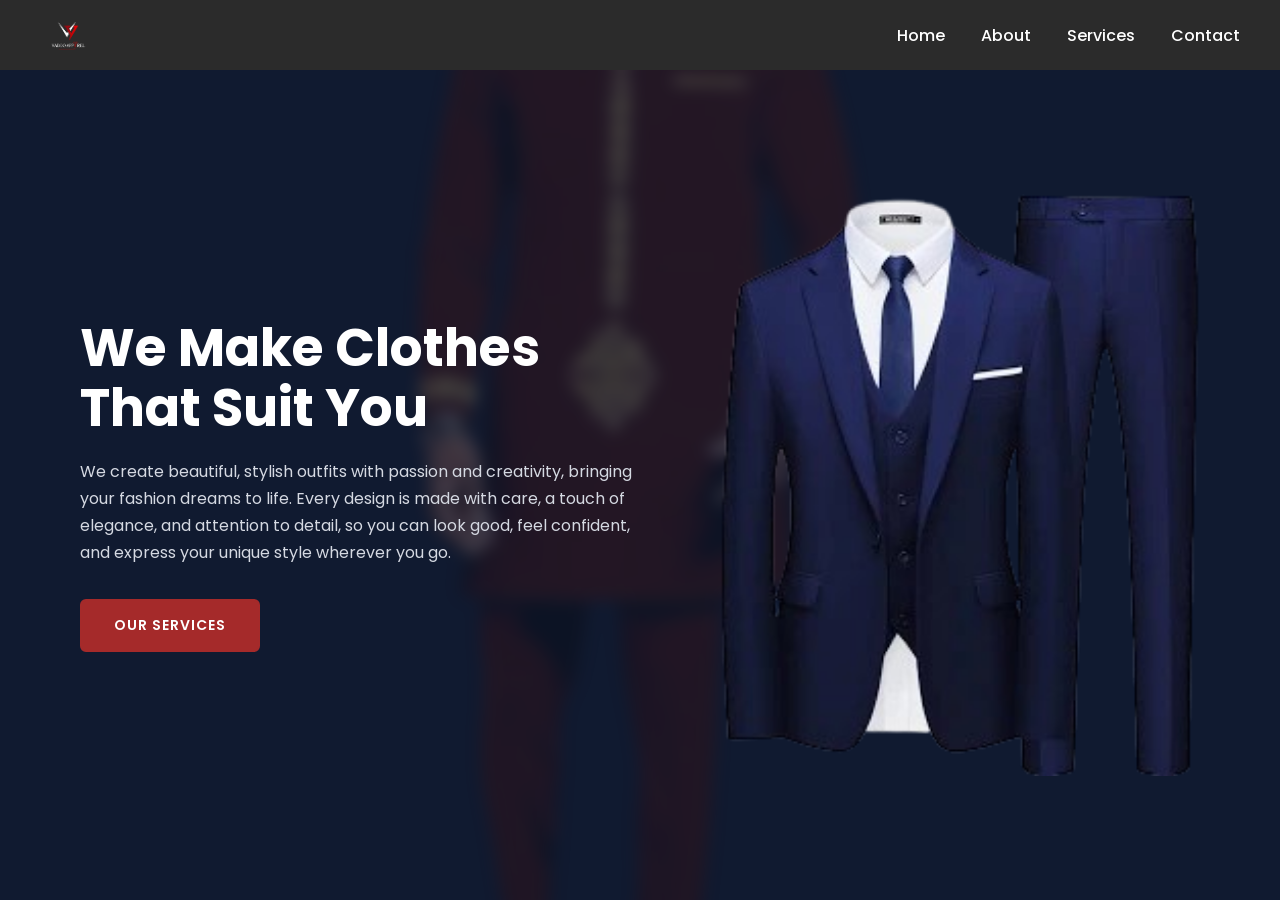
<file: index.html>
<!DOCTYPE html>
<html lang="en">
<head>
  <meta charset="UTF-8">
  <meta name="viewport" content="width=device-width, initial-scale=1.0">
  <title>Vaddoapparel</title>

  <link rel="preconnect" href="https://fonts.googleapis.com">
  <link rel="preconnect" href="https://fonts.gstatic.com" crossorigin>
  <link href="https://fonts.googleapis.com/css2?family=Poppins:wght@400;500;600;700&display=swap" rel="stylesheet">
  <link rel="stylesheet" href="style.css">
</head>
<body>
  <header>
    <img class="logo" src="images/IMG-20261009-WA0033_1_-removebg-preview.png" alt="Vaddo Apparel logo">
    <nav>
      <a href="#" onclick="goToHome()">Home</a>
      <a href="#" onclick="goToAbout()">About</a>
      <a href="#" onclick="goToServices()">Services</a>
      <a href="#" onclick="goToContact()">Contact</a>
    </nav>
  </header>

  <div class="Herosection">
    <section class="Hero">
      <div class="cov">
        <div class="word">
          <h1>We Make Clothes That Suit You</h1>
          <p>We create beautiful, stylish outfits with passion and creativity, bringing your fashion dreams to life. Every design is made with care, a touch of elegance, and attention to detail, so you can look good, feel confident, and express your unique style wherever you go.</p>
          <button class="service-btn" onclick="goToServices()">OUR SERVICES</button>
        </div>
        <img class="heroimage" src="images/shopping-removebg-preview(2).png" alt="Fashion model wearing Vaddo outfit">
      </div>
    </section>
  </div>
  <script src="script.js"></script>
</body>
</html>
</file>
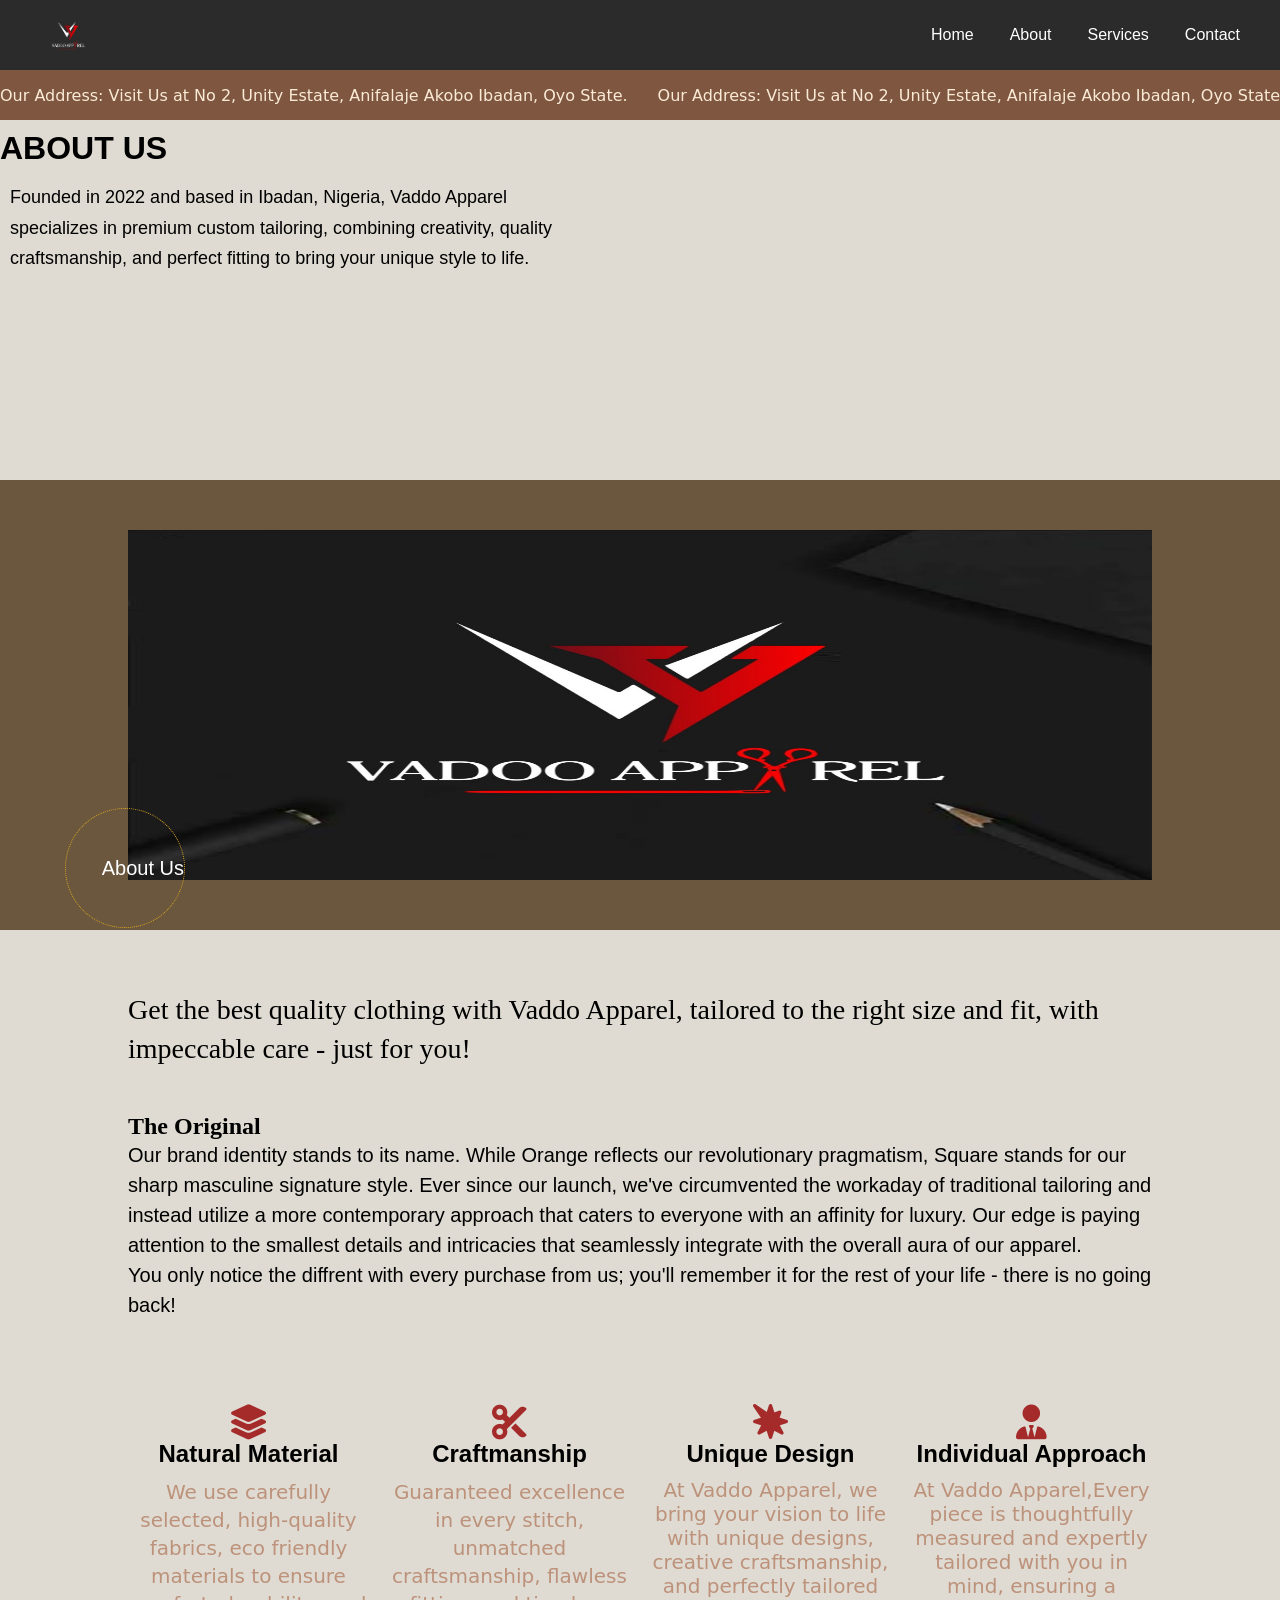
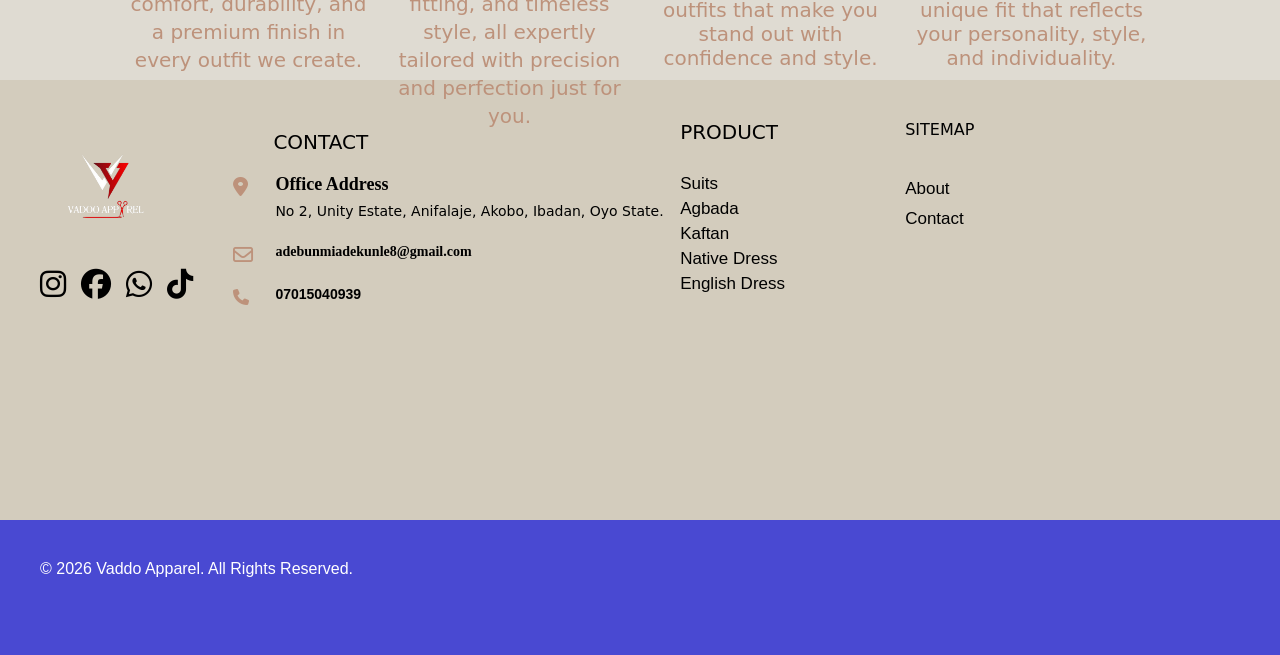
<file: about.html>
<!DOCTYPE html>
<html lang="en">
<head>
  <meta charset="UTF-8">
  <meta name="viewport" content="width=device-width, initial-scale=1.0">
  <title>Document</title>
  <link rel="stylesheet" href="about.css">
    <link rel="stylesheet"
        href="https://cdnjs.cloudflare.com/ajax/libs/font-awesome/6.7.2/css/all.min.css">
       
</head>
<body>
  

    <header>
        <img class="logo"
            src="images/IMG-20261009-WA0033_1_-removebg-preview.png"
            alt="Vaddo Apparel logo">

        <nav>
      <a href="#" onclick="goToHome()">Home</a>
      <a href="#" onclick="goToAbout()">About</a>
      <a href="#" onclick="goToServices()">Services</a>
      <a href="#" onclick="goToContact()">Contact</a>
        </nav>
    </header>
    <div class="trans">
        <p class="marq-text1">
            Our Address: Visit Us at No 2, Unity Estate, Anifalaje Akobo Ibadan, Oyo State.
        </p>

        <p class="marq-text2">
            Our Address: Visit Us at No 2, Unity Estate, Anifalaje Akobo Ibadan, Oyo State.
        </p>

        <p class="marq-text3">
            Our Address: Visit Us at No 2, Unity Estate, Anifalaje Akobo Ibadan, Oyo State.
        </p>
    </div>

    <div class="tailor">
        <h1>ABOUT US</h1>
        <div class="aboutwritten">
            <p>Founded in 2022 and based in Ibadan, Nigeria, Vaddo Apparel specializes in premium custom tailoring, combining creativity, quality craftsmanship, and perfect fitting to bring your unique style to life.</p>
        </div>
    </div>

   <section class="about-section">
        <div class="about-image">
            <img src="images/IMG-20261009-WA0033(1).jpg" alt="">
            <div class="circle">
                <h2>
                    About Us
                </h2>
            </div>
        </div>
   </section>

   <section class="section-text">
    <div class="text1">
        <h1>Get the best quality clothing with Vaddo Apparel, tailored to the right size    and fit, with impeccable care - just for you!</h1>
    </div>
    <div class="text2">
        <h1>The Original</h1>
         <p>
            Our brand identity stands to its name. While Orange
            reflects our revolutionary pragmatism, Square stands for
            our sharp masculine signature style. Ever since our
            launch, we've circumvented the workaday of traditional
            tailoring and instead utilize a more contemporary
            approach that caters to everyone with an affinity for
            luxury. Our edge is paying attention to the smallest details
            and intricacies that seamlessly integrate with the overall
            aura of our apparel.  <br> You only notice the diffrent with every purchase from us; you'll remember it for the rest of your life - there is no going back! </p>
    </div>
   </section>

   <section class="last-section">
    
   <div class="craft">
        <div class="material">
           <i class="fa-solid fa-layer-group"></i>
            <h2>Natural Material</h2>
            <span>
                 We use carefully selected, high-quality fabrics, eco friendly materials
                 to ensure comfort, durability, and a premium finish
                 in every outfit we create.
            </span>
</div>

        <div class="craftsmanship">
            <i class="fa-solid fa-scissors"></i>
             <h2>Craftmanship</h2>
            <span>
                Guaranteed excellence in every stitch, unmatched craftsmanship, flawless fitting, and timeless style, all expertly tailored with precision and perfection just for you.
            </span>
</div>

        <div class="unique">
            <i class="fa-solid fa-burst"></i>
             <h2>Unique Design</h2>
            <span>
                At Vaddo Apparel, we bring your vision to life with unique designs, creative craftsmanship, and perfectly tailored outfits that make you stand out with confidence and style.
            </span>
        </div>
        <div class="individual">
           <i class="fa-solid fa-user-tie"></i>
            <h2>Individual Approach</h2>
            <span>
                At Vaddo Apparel,Every piece is thoughtfully measured and expertly tailored with you in mind, ensuring a unique fit that reflects your personality, style, and individuality.
            </span>
        </div>
   </div>

   </section>
     <footer>

        <div class="off-info">

            <img class="info"
                src="images/IMG-20261009-WA0033_1_-removebg-preview.png"
                alt="Vaddo Apparel logo">

            <div class="inst">

                <a href="#" onclick="openInstagram()" aria-label="Instagram">
                    <i class="fa-brands fa-instagram"></i>
                </a>

                <a href="#" onclick="openFacebook()" aria-label="Facebook">
                    <i class="fa-brands fa-facebook"></i>
                </a>

                  <a href="#" onclick="openWhatsapp()" aria-label="Whatsapp">
                       <i class="fa-brands fa-whatsapp"></i>
                </a>
                  <a href="#" onclick="openTiktok()" aria-label="Tiktok">
                     <i class="fa-brands fa-tiktok"></i>
                </a>

               

            </div>

        </div>

        <div class="acc">

            <p class="con">CONTACT</p>

            <div class="adding">

                <div class="location-logo">
                    <i class="fa-solid fa-location-dot"></i>
                </div>

                <div class="address-class">

                    <p class="address">Office Address</p>

                    <p class="addful">
                        No 2, Unity Estate, Anifalaje,
                        Akobo, Ibadan, Oyo State.
                    </p>

                </div>

            </div>

            <div class="mailin">

                <div class="mail-logo">
                    <i class="fa-regular fa-envelope"></i>
                </div>

                <span class="mailadd">
                    <a class="mail-add"
                        href="mailto:adebunmiadekunle8@gmail.com">
                        adebunmiadekunle8@gmail.com
                    </a>
                </span>
            </div>

            <div class="numbe">

                <div class="numbe-logo">
                   <i class="fa-solid fa-phone"></i>
                </div>

                <span class="nuberadd">
                    <p class="phonenumbe">07015040939</p>
                </span>
            </div>
        </div>

        <div class="product">
         <p>PRODUCT</p>
           <div class="producthead">
            <p>Suits</p>
            <p>Agbada</p>
            <p>Kaftan</p>
            <p>Native Dress</p>
            <p>English Dress</p>
           </div>
        </div>

        <div class="sitemap">
          <p>SITEMAP</p>
          <div class="sitemaphead">
            <a href="">
            <p>About</p>
            <a href="contacts.html">
              <p>Contact</p>
            </a>
          </a>
          </div>
           
        </div>
        
    </footer>
     <div class="designer">
        <p>&copy; 2026 Vaddo Apparel. All Rights Reserved.</p>
    </div>
    <script src="about.js"></script>
</body>
</html>
</file>
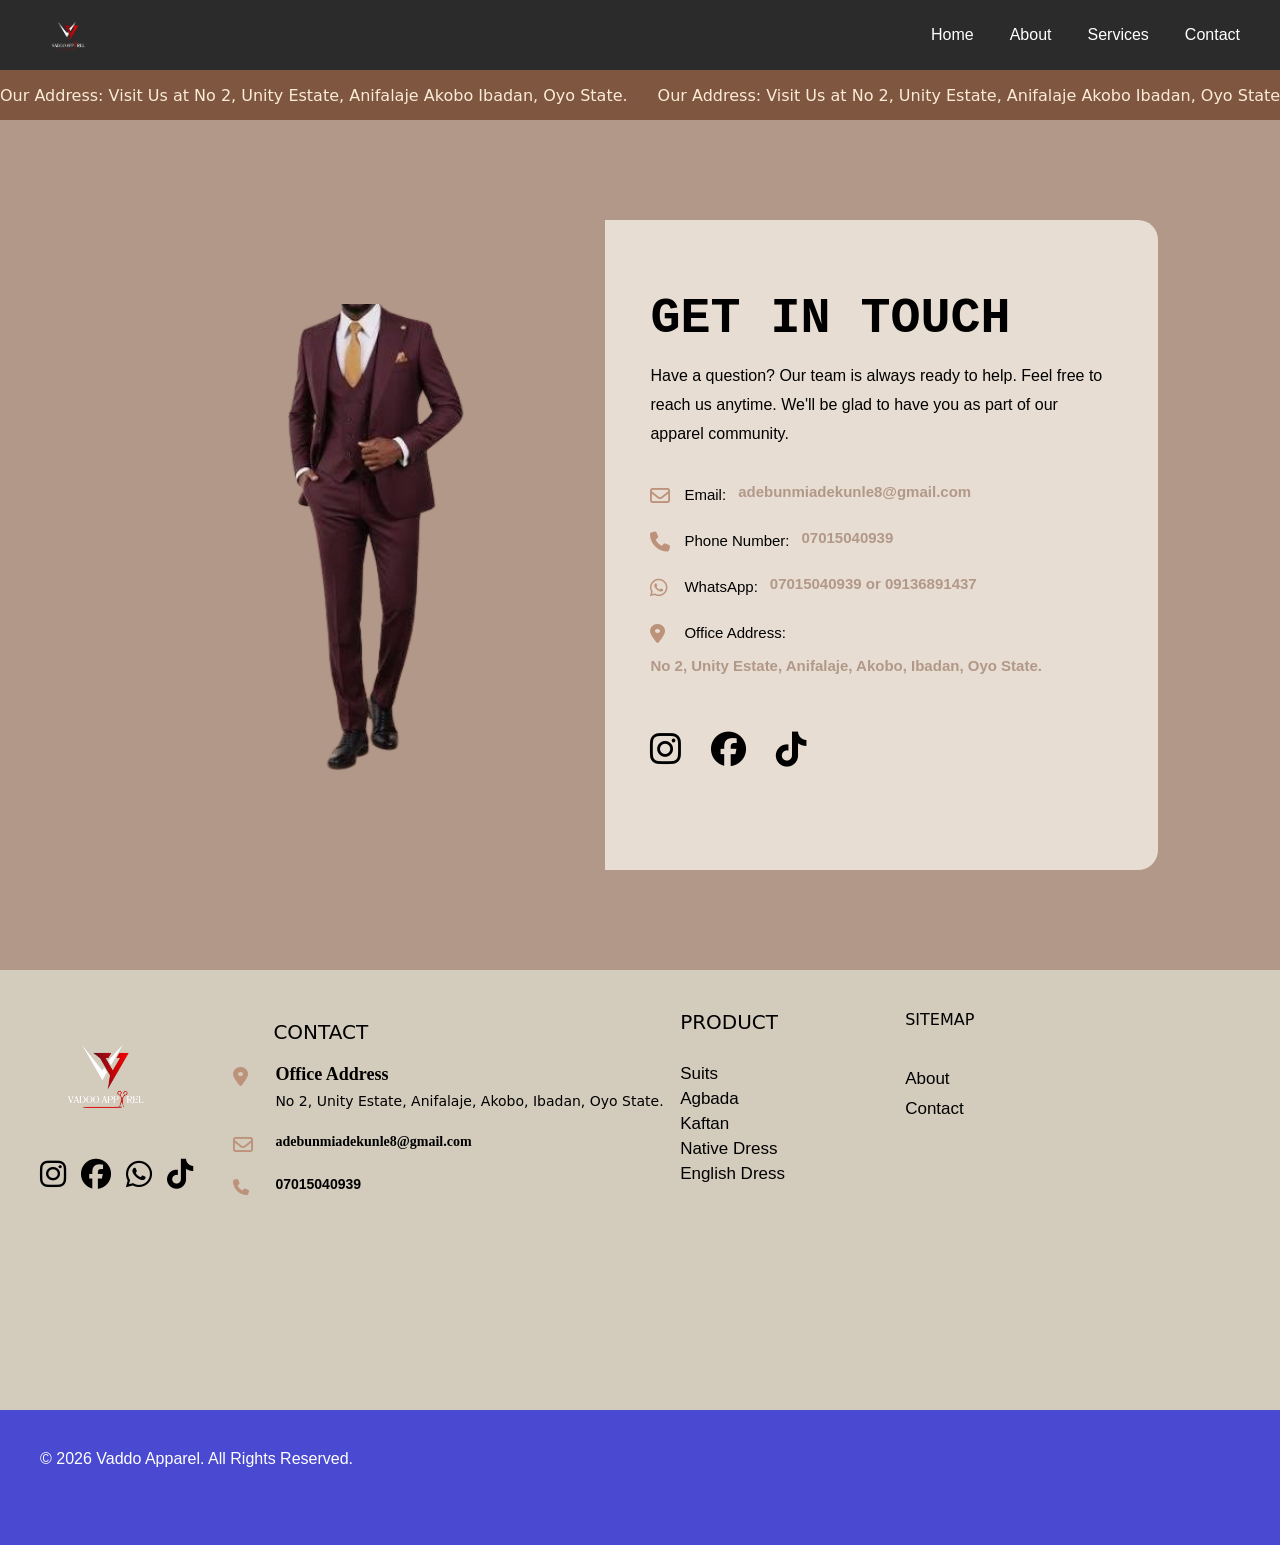
<file: contacts.html>
<!DOCTYPE html>
<html lang="en">
<head>
    <meta charset="UTF-8">
    <meta name="viewport" content="width=device-width, initial-scale=1.0">

    <title>Contact | Vaddo Apparel</title>

    <link rel="stylesheet"
        href="https://cdnjs.cloudflare.com/ajax/libs/font-awesome/6.7.2/css/all.min.css">

 
    <link rel="stylesheet" href="contact.css">
</head>

<body>


    <header>
        <img class="logo"
            src="images/IMG-20261009-WA0033_1_-removebg-preview.png"
            alt="Vaddo Apparel logo">

        <nav>
      <a href="#" onclick="goToHome()">Home</a>
      <a href="#" onclick="goToAbout()">About</a>
      <a href="#" onclick="goToServices()">Services</a>
      <a href="#" onclick="goToContact()">Contact</a>
        </nav>
    </header>
    <div class="trans">
        <p class="marq-text1">
            Our Address: Visit Us at No 2, Unity Estate, Anifalaje Akobo Ibadan, Oyo State.
        </p>

        <p class="marq-text2">
            Our Address: Visit Us at No 2, Unity Estate, Anifalaje Akobo Ibadan, Oyo State.
        </p>

        <p class="marq-text3">
            Our Address: Visit Us at No 2, Unity Estate, Anifalaje Akobo Ibadan, Oyo State.
        </p>
    </div>

    <main>
        <section class="hero">

            <div class="right-img"></div>

            <div class="hero-text">

                <h1>GET IN TOUCH</h1>

                <p class="para-text">
                    Have a question? Our team is always ready to help.
                    Feel free to reach us anytime. We'll be glad to have
                    you as part of our apparel community.
                </p>

                
                <div class="contact-info">

                    <div class="mail">
                        <i class="fa-regular fa-envelope"></i>

                        <p class="mailF">Email:</p>

                        <a class="mail-add"
                            href="mailto:adebunmiadekunle8@gmail.com">
                            adebunmiadekunle8@gmail.com
                        </a>
                    </div>

                    <div class="phone">
                        <i class="fa-solid fa-phone"></i>

                        <p class="phoneN">Phone Number:</p>

                        <a class="phon" href="tel:07015040939">
                            07015040939
                        </a>
                    </div>

                    <div class="whatsapp">
                        <i class="fa-brands fa-whatsapp"></i>

                        <p class="whatsappN">WhatsApp:</p>

                        <a class="whats"
                            href="https://wa.me/2347015040939">
                            07015040939 or 09136891437
                        </a>
                    </div>

                    <div class="add">
                        <i class="fa-solid fa-location-dot"></i>

                        <p class="addr">Office Address:</p>

                        <p class="add-ful">
                            No 2, Unity Estate, Anifalaje,
                            Akobo, Ibadan, Oyo State.
                        </p>
                    </div>

                </div>

        
                <div class="insta-face">

                    <a href="#" aria-label="Instagram">
                        <i class="fa-brands fa-instagram"></i>
                    </a>

                    <a href="#" aria-label="Facebook">
                        <i class="fa-brands fa-facebook"></i>
                    </a>

                      <a href="#" aria-label="Tiktok">
                     <i class="fa-brands fa-tiktok"></i>
                </a>


                </div>

            </div>

        </section>
    </main>
    <footer>

        <div class="off-info">

            <img class="info"
                src="images/IMG-20261009-WA0033_1_-removebg-preview.png"
                alt="Vaddo Apparel logo">

            <div class="inst">

                <a href="#" onclick="openInstagram()" aria-label="Instagram">
                    <i class="fa-brands fa-instagram"></i>
                </a>

                <a href="#" onclick="openFacebook()" aria-label="Facebook">
                    <i class="fa-brands fa-facebook"></i>
                </a>

                  <a href="#" onclick="openWhatsapp()" aria-label="Whatsapp">
                       <i class="fa-brands fa-whatsapp"></i>
                </a>
                  <a href="#" onclick="openTiktok()" aria-label="Tiktok">
                     <i class="fa-brands fa-tiktok"></i>
                </a>

               

            </div>

        </div>

        <div class="acc">

            <p class="con">CONTACT </p>

            <div class="adding">

                <div class="location-logo">
                    <i class="fa-solid fa-location-dot"></i>
                </div>

                <div class="address-class">

                    <p class="address">Office Address</p>

                    <p class="addful">
                        No 2, Unity Estate, Anifalaje,
                        Akobo, Ibadan, Oyo State.
                    </p>

                </div>

            </div>

            <div class="mailin">

                <div class="mail-logo">
                    <i class="fa-regular fa-envelope"></i>
                </div>

                <span class="mailadd">
                    <a class="mail-add"
                        href="mailto:adebunmiadekunle8@gmail.com">
                        adebunmiadekunle8@gmail.com
                    </a>
                </span>
            </div>

            <div class="numbe">

                <div class="numbe-logo">
                   <i class="fa-solid fa-phone"></i>
                </div>

                <span class="nuberadd">
                    <p class="phonenumbe">07015040939</p>
                    
                </span>
            </div>
        </div>

        <div class="product">
         <p>PRODUCT</p>
           <div class="producthead">
            <p>Suits</p>
            <p>Agbada</p>
            <p>Kaftan</p>
            <p>Native Dress</p>
            <p>English Dress</p>
           </div>
        </div>

        <div class="sitemap">
          <p>SITEMAP</p>
          <div class="sitemaphead">
            <a href="">
            <p>About</p>
            <a href="contacts.html">
              <p>Contact</p>
            </a>
          </a>
          </div>
           
        </div>

    </footer>
    <div class="designer">
        <p>&copy; 2026 Vaddo Apparel. All Rights Reserved.</p>
    </div>
    <script src="contact.js"></script>
</body>
</html>
</file>
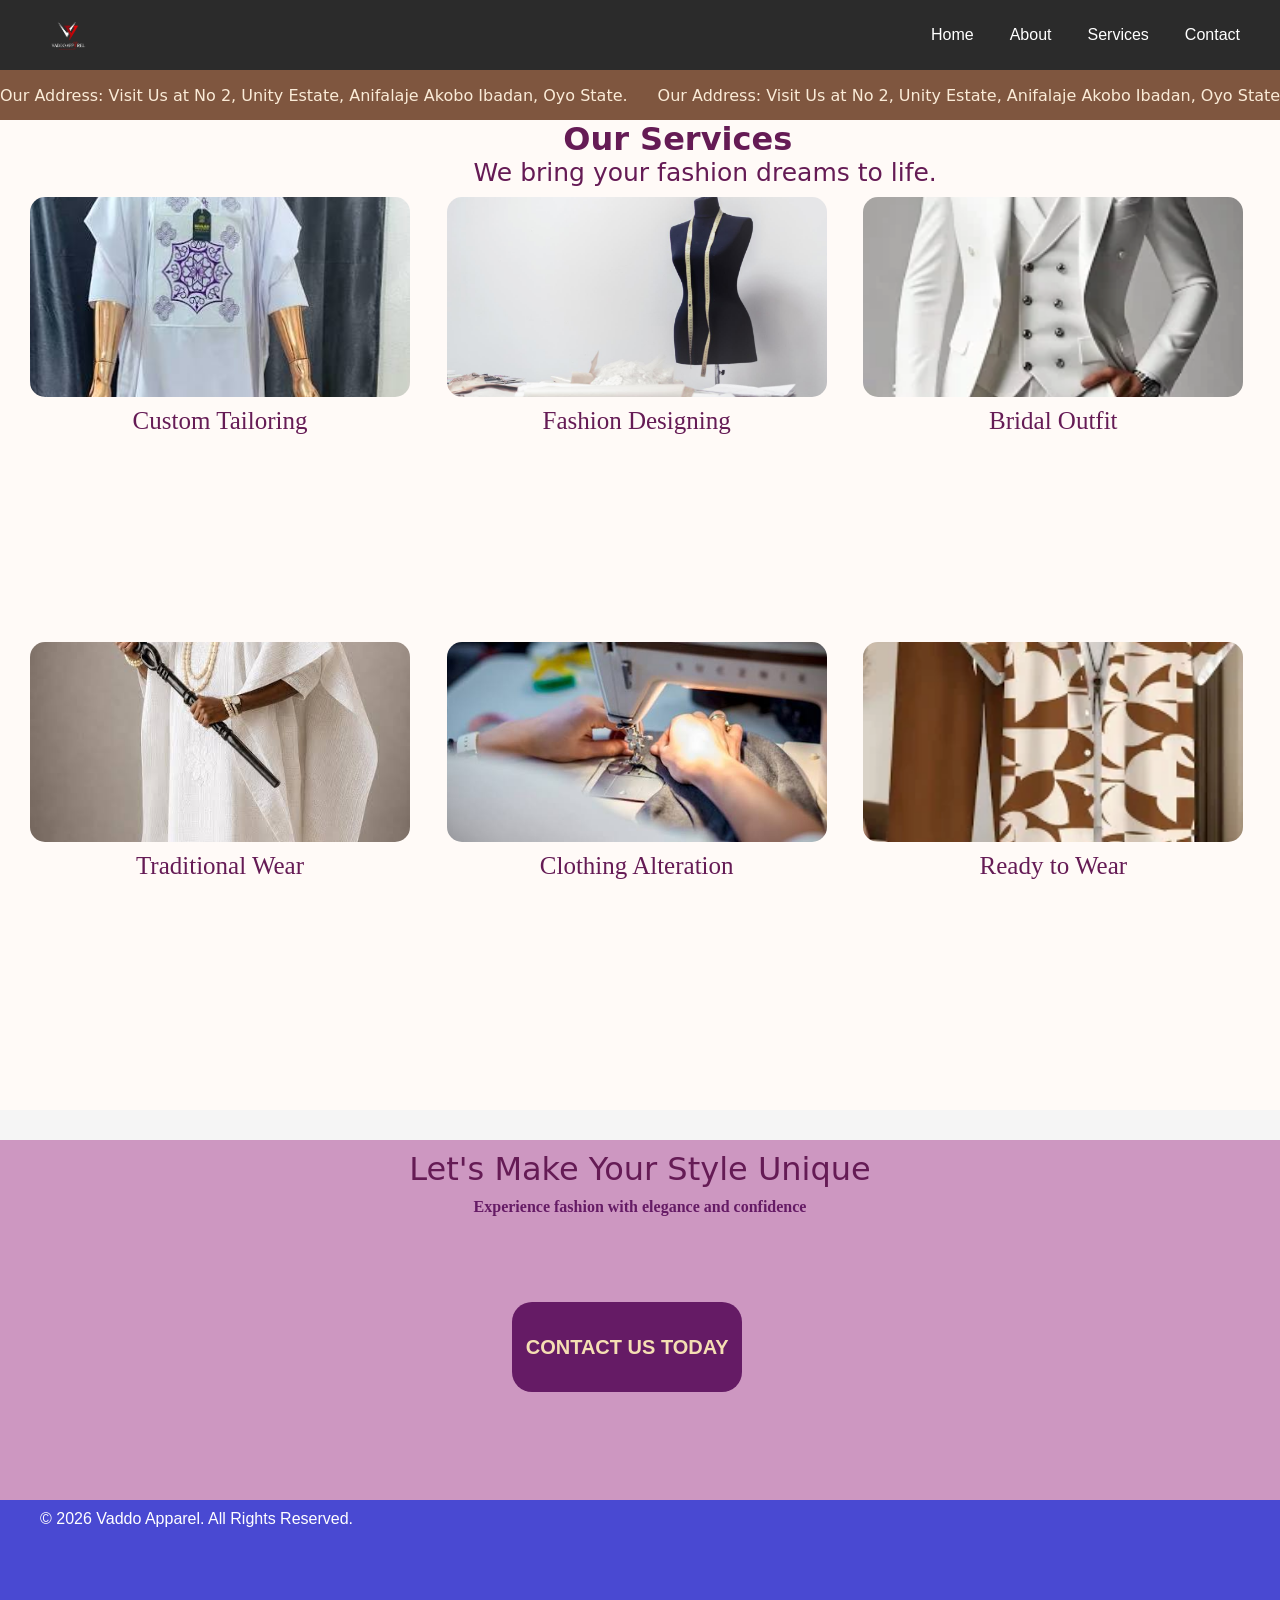
<file: services.html>
<!DOCTYPE html>
<html lang="en">
<head>
  <meta charset="UTF-8">
  <meta name="viewport" content="width=device-width, initial-scale=1.0">
  
  <title>Document</title>

   <link rel="stylesheet"
        href="https://cdnjs.cloudflare.com/ajax/libs/font-awesome/6.7.2/css/all.min.css">

 
    <link rel="stylesheet" href="services.css">
</head>
<body>
  

    <header>
        <img class="logo"
            src="images/IMG-20261009-WA0033_1_-removebg-preview.png"
            alt="Vaddo Apparel logo">

        <nav>
      <a href="#" onclick="goToHome()">Home</a>
      <a href="#" onclick="goToAbout()">About</a>
      <a href="#" onclick="goToServices()">Services</a>
      <a href="#" onclick="goToContact()">Contact</a>
        </nav>
    </header>
    <div class="trans">
        <p class="marq-text1">
            Our Address: Visit Us at No 2, Unity Estate, Anifalaje Akobo Ibadan, Oyo State.
        </p>

        <p class="marq-text2">
            Our Address: Visit Us at No 2, Unity Estate, Anifalaje Akobo Ibadan, Oyo State.
        </p>

        <p class="marq-text3">
            Our Address: Visit Us at No 2, Unity Estate, Anifalaje Akobo Ibadan, Oyo State.
        </p>
    </div>

    <div class="service-hero">
      <h1>Our Services</h1>
      <p>We bring your fashion dreams to life.</p>
     
      <div class="service-page">
       <div class="servic1">
        <div class="servic01"></div>
         <h2>Custom Tailoring</h2>
       </div>
      <div class="servic2">
         <div class="servic02"></div>
         <h2>Fashion Designing</h2>
      </div>
      <div class="servic3">
        <div class="servic03"></div>
         <h2>Bridal Outfit</h2>
      </div>
      <div class="servic4">
         <div class="servic04"></div>
         <h2>Traditional Wear</h2>
      </div>
      <div class="servic5">
         <div class="servic05"></div>
         <h2>Clothing Alteration</h2>
      </div>
      <div class="servic6">
         <div class="servic06"></div>
         <h2>Ready to Wear</h2>
      </div>
      </div>
    </div>

    <div class="hero-stylee">
        <h1>Let's Make Your Style Unique</h1>
        <p>Experience fashion with elegance and confidence</p>
        <button onclick="goToContact()" class="btn">CONTACT US TODAY</button>
    </div>

    <div class="designer">
        <p>&copy; 2026 Vaddo Apparel. All Rights Reserved.</p>
    </div>
    
      <script src="services.js"></script>
</body>

</html>
</file>
<file: style.css>
*,
*::before,
*::after {
  margin: 0;
  padding: 0;
  box-sizing: border-box;
}

body {
  min-height: 100vh;
  font-family: 'Poppins', sans-serif;
  background: #f5f5f5;
  color: #ffffff;
}

header {
  height: 70px;
  width: 100%;
  background: rgb(43, 43, 43);
  display: flex;
  align-items: center;
  justify-content: space-between;
  padding: 0 40px;
  position: sticky;
  top: 0;
  z-index: 10;
}

.logo {
  height: 56px;
  width: auto;
  object-fit: contain;
}

nav {
  display: flex;
  align-items: center;
  gap: 36px;
}

nav a {
  text-decoration: none;
  font-size: 16px;
  font-weight: 500;
  color: #ffffff;
  transition: color 0.3s ease;
}

nav a:hover {
  color: #c0504d;
}

.Herosection {
  position: relative;
  min-height: calc(100vh - 70px);
  width: 100%;
  overflow: hidden;
  background-color: #101A30;
}

.Herosection::before {
  content: "";
  position: absolute;
  inset: -20px;
  background-image: url("images/shoppin_2-removebg-preview.png");
  background-size: contain;
  background-position: center;
  background-repeat: no-repeat;
  filter: blur(8px);
  opacity: 0.25;
  z-index: 0;
}

.Hero {
  position: relative;
  z-index: 1;
  min-height: calc(100vh - 70px);
  width: 100%;
  display: flex;
  align-items: center;
  background: transparent;
}

.cov {
  width: 100%;
  max-width: 1200px;
  margin: 0 auto;
  padding: 40px;
  display: flex;
  align-items: center;
  justify-content: space-between;
  gap: 48px;
}

.word {
  flex: 1;
  max-width: 560px;
}

.word h1 {
  font-size: clamp(32px, 5vw, 52px);
  font-weight: 700;
  line-height: 1.15;
  margin-bottom: 20px;
}

.word p {
  font-size: 16px;
  line-height: 1.7;
  color: #d5d9e2;
  margin-bottom: 32px;
}

.service-btn {
  padding: 14px 32px;
  font-family: inherit;
  font-size: 14px;
  font-weight: 600;
  letter-spacing: 1px;
  color: #ffffff;
  background: brown;
  border: 2px solid brown;
  border-radius: 6px;
  cursor: pointer;
  transition: background 0.3s ease, color 0.3s ease, transform 0.2s ease;
}

.service-btn:hover {
  background: transparent;
  transform: translateY(-2px);
}

.heroimage {
  flex: 1;
  max-width: 480px;
  max-height: 70vh;
  width: 100%;
  object-fit: contain;
}

@media (max-width: 768px) {
  header {
    padding: 0 20px;
  }

  nav {
    gap: 18px;
  }

  nav a {
    font-size: 14px;
  }

  .cov {
    flex-direction: column;
    text-align: center;
    padding: 40px 20px;
    gap: 32px;
  }

  .heroimage {
    max-width: 320px;
  }
}
</file>
<file: about.css>
* {
    margin: 0;
    padding: 0;
    box-sizing: border-box;
}

body {
    height: 100vh;
    font-family: 'Poppins', sans-serif;
    background: #DFDBD2;
    color: #ffffff;
    overflow-x: hidden;
}

header {
    height: 70px;
    width: 100%;
    background: rgb(43, 43, 43);
    display: flex;
    align-items: center;
    justify-content: space-between;
    padding: 0 40px;
    position: sticky;
    top: 0;
    z-index: 1000;
}

.logo {
    height: 56px;
    width: auto;
    object-fit: contain;
}

nav {
    display: flex;
    align-items: center;
    gap: 36px;
}

nav a {
    text-decoration: none;
    font-size: 16px;
    font-weight: 500;
    color: #ffffff;
    transition: color 0.3s ease;
}

nav a:hover {
    color: #c0504d;
    text-decoration: underline;

}

.trans {
    background-color: #7F563F;
    height: 50px;
    width: 100%;
    position: sticky;
    top: 70px;
    z-index: 999;
    overflow: hidden;
    white-space: nowrap;
    display: flex;
    align-items: center;
    color: antiquewhite;
}

.trans p {
    flex-shrink: 0;
    display: inline-block;
    font-family: system-ui, -apple-system, BlinkMacSystemFont, 'Segoe UI', Roboto, Oxygen, Ubuntu, Cantarell, 'Open Sans', 'Helvetica Neue', sans-serif;
    font-weight: normal;
    font-size: 16px;
    padding-right: 30px;
    animation: move 24s linear infinite;
}

@keyframes move {
    from {
        transform: translateX(100vw);
    }

    to {
        transform: translateX(-100%);
    }
}



.tailor{
    height: 40vh;
    width: 100vw;
   justify-items: center;
   padding-top: 10px;

}
.tailor h1{
    color: black;
}

.aboutwritten{
   height: 30vh;
   width: 45vw;
   position: relative;
   left: 10px;
   
}
.aboutwritten p{
   font-family: Arial, Helvetica, sans-serif;
    font-weight: normal;
    color: black;
    font-size: 18px;
    justify-items: center;
    padding-top: 15px;
    line-height: 1.7;
}

.about-section{
    width: 100vw;
    height: 450px;
    position: relative;
    display: flex;
    align-items: center;
    justify-content: center;
    background: rgb(106, 87, 62);
    padding: 60px 10%;
}
.about-image{
    width: 100vw;
    height: 350px;
    background: green;
}
.about-image img{
    width: 100%;
    height: 350px;
    object-fit: fill;
}
.circle{
    height: 120px;
    width: 120px;
    border: 1px dotted goldenrod;
    border-radius: 50%;
    position: absolute;
    left: 65px;
    bottom: 2px;
    display: flex;
    justify-content: flex-end;
    align-items: center;
}
.circle h2{
    font-size: 20px;
    font-weight: normal;
}
.section-text{
     width: 100vw;
    height: 450px;
    position: relative;
    align-items: center;
    justify-content: center;
    padding: 60px 10%;
   gap: 20px;
    display: flex;
    flex-direction: column;

}
.text1{
     width: 100%;
    height: 250px;
    /* background: gray; */
}
.text1 h1{
    font-size: 28px;
    font-family: georgia, serif;
    font-weight: normal;
    line-height: 1.4;
    color: black;
}
.text2{
     width: 100%;
    height: 350px;
    /* background: yellow; */
}
.text2 h1{
    font-family: Georgia, 'Times New Roman', Times, serif;
    color: black;
    
}
.text2 p{
    font-family: Arial, Helvetica, sans-serif;
    font-weight: normal;
    color: black;
    line-height: 1.5;
    font-size: 20px;
}
.last-section{
     width: 100vw;
    height: 300px;
    position: relative;
    display: flex;
    align-items: center;
    justify-content: center;
    padding: 10%;
}
.craft{
    height: 250px;
    width: 100%;
    display: flex;
    flex-direction: row;
    justify-content: space-between;
    gap: 20px;
   
}
 .material{
    text-align: center; 
    height: 20vw;
    width: 30vw;
    color: black;
}
.material i{
    font-size: 35px;
    color: brown;
}

.material span{
    font-size: 20px;
    font-family: system-ui, -apple-system, BlinkMacSystemFont, 'Segoe UI', Roboto, Oxygen, Ubuntu, Cantarell, 'Open Sans', 'Helvetica Neue', sans-serif;
    color: #bd927b;
    line-height: 1.4;
    font-weight: normal;
    position: relative;
    top: 10px;
}
.craftsmanship{
   text-align: center; 
    height: 20vw;
    width: 30vw;
    color: black;
}
.craftsmanship i{
     font-size: 35px;
    color: brown;
}
.craftsmanship span{
     font-size: 20px;
    font-family: system-ui, -apple-system, BlinkMacSystemFont, 'Segoe UI', Roboto, Oxygen, Ubuntu, Cantarell, 'Open Sans', 'Helvetica Neue', sans-serif;
    color: #bd927b;
    line-height: 1.4;
    font-weight: normal;
    position: relative;
    top: 10px;
}
.unique{
    text-align: center; 
    height: 20vw;
    width: 30vw;
    color: black;
}
.unique i{
    font-size: 35px;
    color: brown;
}
.unique span{
     font-size: 20px;
    font-family: system-ui, -apple-system, BlinkMacSystemFont, 'Segoe UI', Roboto, Oxygen, Ubuntu, Cantarell, 'Open Sans', 'Helvetica Neue', sans-serif;
    color: #bd927b;
    line-height: 1.2;
    font-weight: normal;
    position: relative;
    top: 10px;
}
.individual{
    text-align: center; 
    height: 20vw;
    width: 30vw;
    color: black;
}
.individual i{
    font-size: 35px;
    color: brown;
}
.individual span{
     font-size: 20px;
    font-family: system-ui, -apple-system, BlinkMacSystemFont, 'Segoe UI', Roboto, Oxygen, Ubuntu, Cantarell, 'Open Sans', 'Helvetica Neue', sans-serif;
    color: #bd927b;
    line-height: 1.2;
    font-weight: normal;
    position: relative;
    top: 10px;
}


footer {
    min-height: 300px;
    background-color: rgb(211, 204, 189);
    display: flex;
    flex-direction: row;
    justify-content: space-around;
    align-items: flex-start;
    padding: 40px 30px;
    gap: 30px;
}

.off-info {
    min-height: 250px;
    width: 20%;
    margin-left: 10px;
}

.info {
    height: 130px;
    max-width: 100%;
    object-fit: contain;
}

.inst {
    display: flex;
    gap: 15px;
    margin-top: 15px;
}

.inst i {
    font-size: 30px;
    cursor: pointer;
    color: black;
    transition: color 0.3s ease;
}

.inst i:hover {
    color: #bd927b;
}

.acc {
    min-height: 250px;
    width:40%;
    display: flex;
    flex-direction: column;
    gap: 20px;
    position: relative;
    right: 70px;
}

.con {
    padding-left: 40px;
    padding-top: 10px;
   color: black;
    font-size: 20px;
    font-family: system-ui, -apple-system, BlinkMacSystemFont, 'Segoe UI', Roboto, Oxygen, Ubuntu, Cantarell, 'Open Sans', 'Helvetica Neue', sans-serif;

    font-weight: lighter;

}

.adding {
    display: flex;
    align-items: flex-start;
    gap: 12px;
    width: 100%;
}

.location-logo {
    min-width: 30px;
    padding-top: 3px;
}

.adding i,
.mail-logo i {
    font-size: 20px;
    color: #bd927b;
}

.address-class {
    flex: 1;
}

.address {
    font-size: 18px;
    color: black;
    font-weight: bold;
    font-family: Cambria, Cochin, Georgia, Times, serif;
}

.addful {
    font-size: 14px;
    color: black;
    font-weight: 500;
    font-family: system-ui, -apple-system, BlinkMacSystemFont, 'Segoe UI', Roboto, Oxygen, Ubuntu, Cantarell, 'Open Sans', 'Helvetica Neue', sans-serif;
    padding-top: 5px;
    line-height: 1.6;
}


.mailin {
    display: flex;
    align-items: flex-start;
    gap: 12px;
    width: 100%;
}

.mail-logo {
    min-width: 30px;
    padding-top: 3px;
}

.mailadd {
    flex: 1;
}

.mailin .mail-add {
    font-size: 14px;
    color: black;
    font-weight: bold;
    font-family: Cambria, Cochin, Georgia, Times, serif;
    text-decoration: none;
}
.numbe{
    display: flex;
    align-items: flex-start;
    gap: 12px;
    width: 100%;
}
.numbe-logo {
    min-width: 30px;
    padding-top: 3px;
    color: #bd927b;
}
.phonenumbe{
   font-size: 14px;
    color: black;
    font-weight: bold;
    font-family:arial;
    cursor: pointer;
  
}
.product{
   min-height: 200px;
    width: 15%;
    right: 120px;
    color: black;
    font-size: 20px;
    font-family: system-ui, -apple-system, BlinkMacSystemFont, 'Segoe UI', Roboto, Oxygen, Ubuntu, Cantarell, 'Open Sans', 'Helvetica Neue', sans-serif;
    position: relative;
    justify-items: center;
    font-weight: lighter;
}

.producthead{
  font-size: 17px;
    color: black;
    font-weight: 500;
    font-family: arial;
     display: flex;
     flex-direction: column;
     gap: 5px;
     position: relative;
     top: 30px;
   
}

.sitemap{
  height: 40vh;
  width: 20vw;
  position: relative;
  right: 100px;
  color: black;
  justify-items: center;
   font-family: system-ui, -apple-system, BlinkMacSystemFont, 'Segoe UI', Roboto, Oxygen, Ubuntu, Cantarell, 'Open Sans', 'Helvetica Neue', sans-serif;
}
.sitemaphead{
  height: 20vh;
  width: 10vw;
  font-size: 17px;
    color: black;
    font-weight: 500;
    font-family: arial;
     display: flex;
     flex-direction: column;
     gap: 10px;
   position: relative;
     top: 40px;
}
.sitemaphead a{
  text-decoration: none;
  color: black;
}
.designer{
    height: 15vh;
    width: 100vw;
    background: rgb(73, 73, 210);
    justify-items: end;
    padding: 40px ;

}
/* ===== RESPONSIVE STYLES (paste at the bottom of your CSS) ===== */

/* Global fixes: 100vw causes sideways scroll, so use 100% */
img { max-width: 100%; }

.tailor,
.about-section,
.about-image,
.section-text,
.last-section,
.designer {
    width: 100%;
}

/* ---------- Laptops / small desktops (≤ 1200px) ---------- */
@media (max-width: 1200px) {
    header { padding: 0 24px; }
    nav { gap: 24px; }

    .aboutwritten { width: 60vw; }

    .text1 h1 { font-size: 25px; }
    .text2 p { font-size: 18px; }

    footer { padding: 40px 20px; gap: 20px; }
    .off-info { width: 24%; }
    .acc { width: 40%; right: 40px; }
    .product { right: 60px; width: 16%; }
    .sitemap { right: 50px; width: 18vw; }
}

/* ---------- Tablets (≤ 992px) ---------- */
@media (max-width: 992px) {
    body { height: auto; }

    .tailor {
        height: auto;
        padding: 20px 20px 10px;
    }
    .aboutwritten {
        height: auto;
        width: 100%;
        left: 0;
    }
    .aboutwritten p { font-size: 17px; }

    .about-section {
        height: auto;
        min-height: 350px;
        padding: 50px 6%;
    }
    .about-image { height: 300px; }
    .about-image img { height: 300px; object-fit: cover; }

    .section-text {
        height: auto;
        padding: 50px 6%;
    }
    .text1,
    .text2 { height: auto; }
    .text1 h1 { font-size: 24px; }

    /* 4 feature blocks become a 2 x 2 grid */
    .last-section {
        height: auto;
        padding: 50px 6%;
    }
    .craft {
        height: auto;
        display: grid;
        grid-template-columns: repeat(2, 1fr);
        gap: 40px 20px;
    }
    .material,
    .craftsmanship,
    .unique,
    .individual {
        width: 100%;
        height: auto;
    }

    /* Footer wraps into two columns */
    footer {
        flex-wrap: wrap;
        justify-content: flex-start;
        gap: 30px;
    }
    .off-info { width: 45%; margin-left: 0; }
    .acc { width: 45%; right: 0; }
    .product,
    .sitemap {
        width: 45%;
        right: 0;
        justify-items: start;
    }
    .sitemap { height: auto; }
    .sitemaphead,
    .producthead {
        top: 0;
        height: auto;
        width: auto;
    }

    .designer {
        height: auto;
        padding: 25px;
    }
}

/* ---------- Large phones (≤ 768px) ---------- */
@media (max-width: 768px) {
    header {
        height: auto;
        min-height: 70px;
        padding: 10px 16px;
        flex-wrap: wrap;
        gap: 8px;
        justify-content: center;
    }
    .logo { height: 44px; }
    nav {
        gap: 8px 18px;
        flex-wrap: wrap;
        justify-content: center;
    }
    nav a { font-size: 14px; }

    /* sticky offsets must match the new header height, so stack normally */
    header { position: relative; }
    .trans { top: 0; height: 44px; }
    .trans p { font-size: 14px; animation-duration: 18s; }

    .about-image { height: 240px; }
    .about-image img { height: 240px; }

    .circle {
        height: 90px;
        width: 90px;
        left: 20px;
    }
    .circle h2 { font-size: 16px; }

    .text1 h1 { font-size: 21px; }
    .text2 h1 { font-size: 22px; }
    .text2 p { font-size: 16px; }

    .material i,
    .craftsmanship i,
    .unique i,
    .individual i { font-size: 30px; }

    .material span,
    .craftsmanship span,
    .unique span,
    .individual span { font-size: 17px; }

    .con {
        padding-left: 0;
        font-size: 18px;
    }
}

/* ---------- Small phones (≤ 576px) ---------- */
@media (max-width: 576px) {
    .tailor { padding: 15px 16px 5px; }
    .aboutwritten p { font-size: 15px; line-height: 1.6; }

    .about-section { padding: 40px 5%; min-height: 280px; }
    .about-image,
    .about-image img { height: 200px; }

    .section-text,
    .last-section { padding: 40px 5%; }

    .text1 h1 { font-size: 19px; }
    .text2 h1 { font-size: 20px; }
    .text2 p { font-size: 15px; }

    /* feature blocks stack in one column */
    .craft {
        grid-template-columns: 1fr;
        gap: 30px;
    }

    /* footer stacks fully */
    footer {
        flex-direction: column;
        align-items: flex-start;
        padding: 30px 20px;
    }
    .off-info,
    .acc,
    .product,
    .sitemap {
        width: 100%;
    }
    .info { height: 100px; }
    .address { font-size: 16px; }
    .addful { font-size: 13px; }

    .designer {
        justify-items: center;
        padding: 20px 15px;
    }
}

@media (max-width: 380px) {
    nav a { font-size: 13px; }
    .logo { height: 38px; }
    .text1 h1 { font-size: 17px; }
    .circle { height: 75px; width: 75px; }
}
</file>
<file: contact.css>
* {
    margin: 0;
    padding: 0;
    box-sizing: border-box;
}

body {
    min-height: 100vh;
    font-family: 'Poppins', sans-serif;
    background: #f5f5f5;
    color: #ffffff;
    overflow-x: hidden;
}

header {
    height: 70px;
    width: 100%;
    background: rgb(43, 43, 43);
    display: flex;
    align-items: center;
    justify-content: space-between;
    padding: 0 40px;
    position: sticky;
    top: 0;
    z-index: 1000;
}

.logo {
    height: 56px;
    width: auto;
    object-fit: contain;
}

nav {
    display: flex;
    align-items: center;
    gap: 36px;
}

nav a {
    text-decoration: none;
    font-size: 16px;
    font-weight: 500;
    color: #ffffff;
    transition: color 0.3s ease;
}

nav a:hover {
    color: #c0504d;
}

.trans {
    background-color: #7F563F;
    height: 50px;
    width: 100%;
    position: sticky;
    top: 70px;
    z-index: 999;
    overflow: hidden;
    white-space: nowrap;
    display: flex;
    align-items: center;
    color: antiquewhite;
}

.trans p {
    flex-shrink: 0;
    display: inline-block;
    font-family: system-ui, -apple-system, BlinkMacSystemFont, 'Segoe UI', Roboto, Oxygen, Ubuntu, Cantarell, 'Open Sans', 'Helvetica Neue', sans-serif;
    font-weight: normal;
    font-size: 16px;
    padding-right: 30px;
    animation: move 24s linear infinite;
}

@keyframes move {
    from {
        transform: translateX(100vw);
    }

    to {
        transform: translateX(-100%);
    }
}


.hero {
    min-height: 850px;
    width: 100%;
    display: grid;
    grid-template-columns: 42% 48%;
    justify-content: center;
    align-items: center;
    gap: 0;
    background: #B29889;
    padding: 50px 5%;
}


.right-img {
    width: 100%;
    min-height: 650px;
    background-image: url("images/images-removebg-preview.png");
    background-size: contain;
    background-position: center;
    background-repeat: no-repeat;
    border-radius: 20px 0 0 20px;
}

.hero-text {
    min-height: 650px;
    width: 100%;
    background-color: rgb(231, 221, 210);
    border-radius: 0 20px 20px 0;
    padding: 45px 35px;
}

h1 {
    color: black;
    font-family: 'Courier New', Courier, monospace;
    font-weight: bold;
    font-size: 50px;
    padding-top: 25px;
    padding-left: 10px;
}

.para-text {
    max-width: 100%;
    font-size: 16px;
    line-height: 1.8;
    padding: 15px 10px;
    color: black;
    font-weight: 400;
}


.contact-info {
    width: 100%;
    height: auto;
    display: flex;
    flex-direction: column;
    justify-content: flex-start;
    align-items: flex-start;
    gap: 22px;
    padding: 20px 10px;
}

.mail,
.phone,
.whatsapp,
.add {
    width: 100%;
    display: flex;
    align-items: flex-start;
    gap: 12px;
    flex-wrap: wrap;
}

.mail i,
.phone i,
.whatsapp i,
.add i {
    font-size: 20px;
    color: #bd927b;
    margin-top: 3px;
    min-width: 22px;
}

.mailF,
.phoneN,
.whatsappN,
.addr {
    margin: 0;
    font-size: 15px;
    line-height: 1.6;
    color: black;
    font-family: 'Franklin Gothic Medium',
        'Arial Narrow', Arial, sans-serif;
    font-weight: lighter;
}

.mail-add,
.phon,
.whats,
.add-ful {
    color: rgb(178, 152, 137);
    font-family: Arial, Helvetica, sans-serif;
    font-size: 15px;
    font-weight: bold;
    text-decoration: none;
    overflow-wrap: anywhere;
}

.mail-add:hover,
.phon:hover,
.whats:hover {
    color: #7F563F;
}

/* SOCIAL MEDIA ICONS */
.insta-face {
    min-height: 70px;
    margin-top: 20px;
    display: flex;
    align-items: center;
    gap: 20px;
}

.insta-face i {
    font-size: 35px;
    cursor: pointer;
    color: black;
    padding-left: 10px;
    transition: color 0.3s ease;
}

.insta-face i:hover {
    color: #bd927b;
}


footer {
    min-height: 350px;
    background-color: rgb(211, 204, 189);
    display: flex;
    flex-direction: row;
    justify-content: space-around;
    align-items: flex-start;
    padding: 40px 30px;
    gap: 30px;
}


.off-info {
    min-height: 250px;
    width: 20%;
    margin-left: 10px;
}

.info {
    height: 130px;
    max-width: 100%;
    object-fit: contain;
}

.inst {
    display: flex;
    gap: 15px;
    margin-top: 15px;
}

.inst i {
    font-size: 30px;
    cursor: pointer;
    color: black;
    transition: color 0.3s ease;
}

.inst i:hover {
    color: #bd927b;
}

.acc {
    min-height: 250px;
    width:40%;
    display: flex;
    flex-direction: column;
    gap: 20px;
    position: relative;
    right: 70px;
}

.con {
    font-size: 20px;
    padding-left: 40px;
    padding-top: 10px;
    color: black;
    font-weight: lighter;
    font-family: system-ui, -apple-system, BlinkMacSystemFont, 'Segoe UI', Roboto, Oxygen, Ubuntu, Cantarell, 'Open Sans', 'Helvetica Neue', sans-serif;

}

.adding {
    display: flex;
    align-items: flex-start;
    gap: 12px;
    width: 100%;
}

.location-logo {
    min-width: 30px;
    padding-top: 3px;
}

.adding i,
.mail-logo i {
    font-size: 20px;
    color: #bd927b;
}

.address-class {
    flex: 1;
}

.address {
    font-size: 18px;
    color: black;
    font-weight: bold;
    font-family: Cambria, Cochin, Georgia, Times, serif;
}

.addful {
     font-size: 14px;
    color: black;
    font-weight: 500;
    font-family: system-ui, -apple-system, BlinkMacSystemFont, 'Segoe UI', Roboto, Oxygen, Ubuntu, Cantarell, 'Open Sans', 'Helvetica Neue', sans-serif;
    padding-top: 5px;
    line-height: 1.6;
}


.mailin {
    display: flex;
    align-items: flex-start;
    gap: 12px;
    width: 100%;
}

.mail-logo {
    min-width: 30px;
    padding-top: 3px;
}

.mailadd {
    flex: 1;
}

.mailin .mail-add {
    font-size: 14px;
    color: black;
    font-weight: bold;
    font-family: Cambria, Cochin, Georgia, Times, serif;
    text-decoration: none;
}
.numbe{
    display: flex;
    align-items: flex-start;
    gap: 12px;
    width: 100%;
}
.numbe-logo {
    min-width: 30px;
    padding-top: 3px;
    color: #bd927b;
}
.phonenumbe{
   font-size: 14px;
    color: black;
    font-weight: bold;
    font-family:arial;
    cursor: pointer;
    text-decoration: none;
}

.product{
   min-height: 200px;
    width: 15%;
    right: 120px;
    color: black;
    font-size: 20px;
    font-family: system-ui, -apple-system, BlinkMacSystemFont, 'Segoe UI', Roboto, Oxygen, Ubuntu, Cantarell, 'Open Sans', 'Helvetica Neue', sans-serif;
    position: relative;
    justify-items: center;
    font-weight: lighter;
}

.producthead{
  font-size: 17px;
    color: black;
    font-weight: 500;
    font-family: arial;
     display: flex;
     flex-direction: column;
     gap: 5px;
     position: relative;
     top: 30px;
   
}

.sitemap{
  height: 40vh;
  width: 20vw;
  position: relative;
  right: 100px;
  color: black;
  justify-items: center;
   font-family: system-ui, -apple-system, BlinkMacSystemFont, 'Segoe UI', Roboto, Oxygen, Ubuntu, Cantarell, 'Open Sans', 'Helvetica Neue', sans-serif;
}
.sitemaphead{
  height: 20vh;
  width: 10vw;
  font-size: 17px;
    color: black;
    font-weight: 500;
    font-family: arial;
     display: flex;
     flex-direction: column;
     gap: 10px;
   position: relative;
     top: 40px;
}
.sitemaphead a{
  text-decoration: none;
  color: black;
}
.designer{
    height: 15vh;
    width: 100vw;
    background: rgb(73, 73, 210);
    justify-items: end;
    padding: 40px ;

}

/* ========== LARGE TABLETS / SMALL LAPTOPS (≤ 1100px) ========== */
@media (max-width: 1100px) {
    header {
        padding: 0 25px;
    }

    nav {
        gap: 22px;
    }

    .hero {
        grid-template-columns: 1fr 1fr;
        min-height: auto;
        padding: 40px 4%;
    }

    h1 {
        font-size: 40px;
    }

    footer {
        flex-wrap: wrap;
        justify-content: flex-start;
        gap: 40px;
    }

    .off-info {
        width: 45%;
        margin-left: 0;
    }

    .acc {
        width: 45%;
        right: 0;
    }

    .product {
        width: 40%;
        right: 0;
        justify-items: start;
    }

    .sitemap {
        width: 40%;
        height: auto;
        right: 0;
        justify-items: start;
    }

    .sitemaphead {
        width: auto;
        height: auto;
    }
}

/* ========== TABLETS (≤ 900px) ========== */
@media (max-width: 900px) {
    .hero {
        grid-template-columns: 1fr;
        gap: 20px;
        padding: 30px 5%;
    }

    /* image on top, text below */
    .right-img {
        order: -1;
        min-height: 380px;
        border-radius: 20px 20px 0 0;
    }

    .hero-text {
        min-height: auto;
        border-radius: 0 0 20px 20px;
        padding: 30px 25px;
    }

    h1 {
        font-size: 36px;
        padding-left: 0;
    }

    .para-text {
        padding: 15px 0;
    }

    .contact-info {
        padding: 20px 0;
    }
}

/* ========== MOBILE (≤ 600px) ========== */
@media (max-width: 600px) {
    header {
        height: auto;
        min-height: 70px;
        padding: 10px 15px;
        flex-direction: column;
        justify-content: center;
        gap: 8px;
        position: static;          /* avoids tall sticky header eating the screen */
    }

    .logo {
        height: 44px;
    }

    nav {
        flex-wrap: wrap;
        justify-content: center;
        gap: 8px 18px;
    }

    nav a {
        font-size: 14px;
    }

    .trans {
        top: 0;
        height: 40px;
    }

    .trans p {
        font-size: 14px;
    }

    .hero {
        padding: 20px 4%;
    }

    .right-img {
        min-height: 280px;
    }

    .hero-text {
        padding: 25px 18px;
    }

    h1 {
        font-size: 28px;
        padding-top: 10px;
    }

    .para-text {
        font-size: 15px;
        line-height: 1.7;
    }

    .mailF,
    .phoneN,
    .whatsappN,
    .addr,
    .mail-add,
    .phon,
    .whats,
    .add-ful {
        font-size: 14px;
    }

    .insta-face i {
        font-size: 30px;
    }

    /* FOOTER: single column */
    footer {
        flex-direction: column;
        align-items: flex-start;
        padding: 30px 20px;
        gap: 30px;
    }

    .off-info,
    .acc,
    .product,
    .sitemap {
        width: 100%;
        min-height: auto;
        height: auto;
        position: static;
        right: auto;
        margin: 0;
        justify-items: start;
    }

    .info {
        height: 100px;
    }

    .con {
        padding-left: 0;
        font-size: 18px;
    }

    .producthead,
    .sitemaphead {
        position: static;
        top: auto;
        width: auto;
        height: auto;
        margin-top: 10px;
    }

    .mailin .mail-add,
    .phonenumbe,
    .addful {
        overflow-wrap: anywhere;
    }

    .designer {
        width: 100%;
        height: auto;
        padding: 20px;
        justify-items: center;
        text-align: center;
    }
}

/* ========== SMALL PHONES (≤ 400px) ========== */
@media (max-width: 400px) {
    h1 {
        font-size: 24px;
    }

    .right-img {
        min-height: 220px;
    }

    nav {
        gap: 6px 12px;
    }

    nav a {
        font-size: 13px;
    }
}
</file>
<file: services.css>
/* 
* {
    margin: 0;
    padding: 0;
    box-sizing: border-box;
}

body {
    min-height: 100vh;
    font-family: 'Poppins', sans-serif;
    background: #f5f5f5;
    color: #ffffff;
    overflow-x: hidden;
}

header {
    height: 70px;
    width: 100%;
    background: rgb(43, 43, 43);
    display: flex;
    align-items: center;
    justify-content: space-between;
    padding: 0 40px;
    position: sticky;
    top: 0;
    z-index: 1000;
}

.logo {
    height: 56px;
    width: auto;
    object-fit: contain;
}

nav {
    display: flex;
    align-items: center;
    gap: 36px;
}

nav a {
    text-decoration: none;
    font-size: 16px;
    font-weight: 500;
    color: #ffffff;
    transition: color 0.3s ease;
}

nav a:hover {
    color: #c0504d;
}

.trans {
    background-color: #7F563F;
    height: 50px;
    width: 100%;
    position: sticky;
    top: 70px;
    z-index: 999;
    overflow: hidden;
    white-space: nowrap;
    display: flex;
    align-items: center;
    color: antiquewhite;
}

.trans p {
    flex-shrink: 0;
    display: inline-block;
    font-family: cursive;
    font-size: 16px;
    padding-right: 30px;
    animation: move 24s linear infinite;
}

@keyframes move {
    from {
        transform: translateX(100vw);
    }

    to {
        transform: translateX(-100%);
    }
}
.service-hero{
    height: 110vh;
    width: 100vw;
    background: #fffaf7;
}
.service-page{
    height: 100vh;
    width: 100vw;
    display: grid;
    grid-template-columns: repeat(3, 1fr);
   justify-content: space-around;
   padding-top: 10px;
   padding-left: 30px;
    box-sizing: border-box;
    
}
.service-hero h1{
  color: #651b55;
  padding-left: 44%;
  font-family: system-ui, -apple-system, BlinkMacSystemFont, 'Segoe UI', Roboto, Oxygen, Ubuntu, Cantarell, 'Open Sans', 'Helvetica Neue', sans-serif;
}
.service-hero p{
  color: #651b55;
  font-size: 25px;
  font-family: system-ui, -apple-system, BlinkMacSystemFont, 'Segoe UI', Roboto, Oxygen, Ubuntu, Cantarell, 'Open Sans', 'Helvetica Neue', sans-serif;
  padding-left: 37%;
}
.servic1{
  height: 250px;
  width: 28vw;

}
.servic01{
   height: 200px;
  width: 28vw;
  background-image: url(images/agbada.jfif);
  background-repeat: no-repeat;
  background-size: 100% 100%;
  border-radius: 15px;
  
}
.servic1 h2{
  font-size: 25px;
  font-family: Georgia, 'Times New Roman', Times, serif;
  font-weight: normal;
  text-align: center;
  padding: 10px;
  color: #651b55;
  cursor: pointer;
}
.servic2{
  height: 250px;
  width: 28vw;
 
}
.servic02{
    height: 200px;
  width: 28vw;
  background-image: url(images/mannequin.jfif);
  background-repeat: no-repeat;
  background-position: center;
  background-size: cover;
  border-radius: 15px;

}
.servic2 h2{
  font-size: 25px;
  font-family: Georgia, 'Times New Roman', Times, serif;
  font-weight: normal;
  text-align: center;
  padding: 10px;
  color: #651b55;
  cursor: pointer;
}
.servic3{
    height: 250px;
  width: 28vw;
}
.servic03{
    height: 200px;
  width: 28vw;
  object-fit: cover;
  background-image: url(images/fashion.webp);
  background-repeat: no-repeat;
  background-size: cover;
  background-position: center;
  border-radius: 15px;

}

.servic3 h2{
  font-size: 25px;
  font-family: Georgia, 'Times New Roman', Times, serif;
  font-weight: normal;
  text-align: center;
  padding: 10px;
  color: #651b55;
  cursor: pointer;
}
.servic4{
    height: 250px;
  width: 28vw;
}
.servic04{
    height: 200px;
  width: 28vw;
  border-radius: 15px;
  background-image: url(images/traditional.jfif);
  background-size: cover;

}
.servic4 h2{
  font-size: 25px;
  font-family: Georgia, 'Times New Roman', Times, serif;
  font-weight: normal;
  text-align: center;
  padding: 10px;
  color: #651b55;
  cursor: pointer;
}
.servic5 h2{
  font-size: 25px;
  font-family: Georgia, 'Times New Roman', Times, serif;
  font-weight: normal;
  text-align: center;
  padding: 10px;
  color: #651b55;
  cursor: pointer;
}
.servic5{
    height: 250px;
  width: 28vw;
}
.servic05{
    height: 200px;
  width: 28vw;
  background-image: url(images/alteration.jfif);
  background-repeat: no-repeat;
  border-radius: 15px;

}
.servic5 h2{
  font-size: 25px;
  font-family: Georgia, 'Times New Roman', Times, serif;
  font-weight: normal;
  text-align: center;
  padding: 10px;
  color: #651b55;
  cursor: pointer;
}
.servic6{
    height: 250px;
  width: 28vw;
}
.servic06{
  height: 200px;
  width: 28vw;
  border-radius: 15px;
  background-image: url(images/vintage.webp);
  background-repeat: no-repeat;
  background-size: cover;
 
}
.servic6 h2{
  font-size: 25px;
  font-family: Georgia, 'Times New Roman', Times, serif;
  font-weight: normal;
  text-align: center;
  padding: 10px;
  color: #651b55;
  cursor: pointer;
}

.hero-stylee{
  height: 40vh;
  width: 100vw;
  background: #cd97c1;
  position: relative;
  top: 30px;
}
.hero-stylee h1{
  font-family: system-ui, -apple-system, BlinkMacSystemFont, 'Segoe UI', Roboto, Oxygen, Ubuntu, Cantarell, 'Open Sans', 'Helvetica Neue', sans-serif;
  font-weight: normal;
  color: #651b55;
  text-align: center;
  padding: 10px;
}
.hero-stylee p{
  font-family: 20px;
  font-family: serif;
  font-weight: bold;
  color: #651b65;
  text-align: center;
}
button{
  height: 10vh;
  width: 18vw;
  background: #651b65;
  position: absolute;
  left: 40%;
  top:45%;
  border-radius: 20px;
  border: none;
  font-size: 20px;
  color: wheat;
  font-weight: bold;
  font-family: Arial, Helvetica, sans-serif;
  cursor: pointer;
}
.btn:hover{
  background-color: #c0504d;
  transform: scale(1.05);
}
.designer{
    height: 15vh;
    width: 100vw;
    background: rgb(73, 73, 210);
    justify-items: end;
    padding: 40px ;

}




@media screen and (max-width: 1024px) {

    header {
        padding: 0 25px;
    }

    nav {
        gap: 22px;
    }

    nav a {
        font-size: 14px;
    }

    .service-page {
        grid-template-columns: repeat(2, 1fr);
        height: auto;
        width: 100%;
        padding: 25px;
        gap: 25px;
        justify-items: center;
    }

    .service-hero {
        height: auto;
        width: 100%;
        padding-top: 25px;
    }

    .servic1,
    .servic2,
    .servic3,
    .servic4,
    .servic5,
    .servic6 {
        width: 42vw;
        height: auto;
    }

    .servic01,
    .servic02,
    .servic03,
    .servic04,
    .servic05,
    .servic06 {
        width: 100%;
        height: 220px;
        background-position: center;
        background-size: cover;
    }

    .service-hero h1 {
        padding-left: 0;
        text-align: center;
    }

    .service-hero p {
        padding-left: 0;
        text-align: center;
    }

    .hero-stylee {
        width: 100%;
    }

    button {
        width: 25vw;
        left: 50%;
        transform: translateX(-50%);
    }

    .designer {
        width: 100%;
    }
}



@media screen and (max-width: 768px) {

    body {
        overflow-x: hidden;
    }

    header {
        height: auto;
        min-height: 70px;
        padding: 12px 15px;
        flex-direction: column;
        gap: 10px;
    }

    .logo {
        height: 45px;
    }

    nav {
        width: 100%;
        justify-content: center;
        flex-wrap: wrap;
        gap: 15px;
        padding-bottom: 10px;
    }

    nav a {
        font-size: 13px;
    }

    .trans {
        height: 40px;
        width: 100%;
        top: 0;
    }

    .trans p {
        font-size: 13px;
    }

    .service-hero {
        height: auto;
        width: 100%;
        padding: 25px 15px;
    }

    .service-hero h1 {
        font-size: 28px;
        padding: 0;
        text-align: center;
    }

    .service-hero p {
        font-size: 17px;
        padding: 0;
        text-align: center;
    }

    .service-page {
        height: auto;
        width: 100%;
        grid-template-columns: repeat(2, 1fr);
        justify-items: center;
        gap: 25px;
        padding: 25px 15px;
    }

    .servic1,
    .servic2,
    .servic3,
    .servic4,
    .servic5,
    .servic6 {
        width: 100%;
        max-width: 330px;
        height: auto;
    }

    .servic01,
    .servic02,
    .servic03,
    .servic04,
    .servic05,
    .servic06 {
        width: 100%;
        height: 190px;
    }

    .servic1 h2,
    .servic2 h2,
    .servic3 h2,
    .servic4 h2,
    .servic5 h2,
    .servic6 h2 {
        font-size: 19px;
    }

    .hero-stylee {
        height: 260px;
        width: 100%;
        top: 0;
        padding: 20px 15px;
    }

    .hero-stylee h1 {
        font-size: 25px;
    }

    .hero-stylee p {
        font-size: 15px;
        line-height: 1.6;
    }

    button {
        height: 50px;
        width: 35%;
        left: 50%;
        top: 65%;
        transform: translateX(-50%);
        font-size: 16px;
    }

    .btn:hover {
        transform: translateX(-50%) scale(1.05);
    }

    .designer {
        height: auto;
        min-height: 100px;
        width: 100%;
        padding: 25px 15px;
        justify-items: center;
        text-align: center;
    }
}



@media screen and (max-width: 480px) {

    header {
        padding: 10px;
    }

    .logo {
        height: 40px;
    }

    nav {
        gap: 10px;
    }

    nav a {
        font-size: 12px;
    }

    .trans {
        height: 35px;
    }

    .trans p {
        font-size: 12px;
        padding-right: 20px;
    }

    .service-hero {
        padding: 20px 12px;
    }

    .service-hero h1 {
        font-size: 23px;
    }

    .service-hero p {
        font-size: 14px;
        line-height: 1.6;
    }

    .service-page {
        grid-template-columns: 1fr;
        gap: 22px;
        padding: 20px 10px;
    }

    .servic1,
    .servic2,
    .servic3,
    .servic4,
    .servic5,
    .servic6 {
        width: 100%;
        max-width: 350px;
    }

    .servic01,
    .servic02,
    .servic03,
    .servic04,
    .servic05,
    .servic06 {
        height: 200px;
        width: 100%;
    }

    .servic1 h2,
    .servic2 h2,
    .servic3 h2,
    .servic4 h2,
    .servic5 h2,
    .servic6 h2 {
        font-size: 18px;
        padding: 8px;
    }

    .hero-stylee {
        height: 250px;
        padding: 20px 10px;
    }

    .hero-stylee h1 {
        font-size: 21px;
    }

    .hero-stylee p {
        font-size: 13px;
    }

    button {
        width: 65%;
        max-width: 230px;
        height: 48px;
        top: 65%;
        font-size: 15px;
    }

    .designer {
        padding: 20px 10px;
        min-height: 90px;
    }
}



@media screen and (max-width: 360px) {

    header {
        padding: 8px;
    }

    nav {
        gap: 8px;
    }

    nav a {
        font-size: 11px;
    }

    .service-hero h1 {
        font-size: 20px;
    }

    .service-hero p {
        font-size: 13px;
    }

    .service-page {
        padding: 15px 8px;
    }

    .servic01,
    .servic02,
    .servic03,
    .servic04,
    .servic05,
    .servic06 {
        height: 170px;
    }

    .servic1 h2,
    .servic2 h2,
    .servic3 h2,
    .servic4 h2,
    .servic5 h2,
    .servic6 h2 {
        font-size: 16px;
    }

    .hero-stylee h1 {
        font-size: 19px;
    }

    .hero-stylee p {
        font-size: 12px;
    }

    button {
        width: 75%;
        font-size: 14px;
    }
} */

* {
    margin: 0;
    padding: 0;
    box-sizing: border-box;
}

body {
    min-height: 100vh;
    font-family: 'Poppins', sans-serif;
    background: #f5f5f5;
    color: #ffffff;
    overflow-x: hidden;
}

header {
    height: 70px;
    width: 100%;
    background: rgb(43, 43, 43);
    display: flex;
    align-items: center;
    justify-content: space-between;
    padding: 0 40px;
    position: sticky;
    top: 0;
    z-index: 1000;
}

.logo {
    height: 56px;
    width: auto;
    object-fit: contain;
}

nav {
    display: flex;
    align-items: center;
    gap: 36px;
}

nav a {
    text-decoration: none;
    font-size: 16px;
    font-weight: 500;
    color: #ffffff;
    transition: color 0.3s ease;
}

nav a:hover {
    color: #c0504d;
}

.trans {
    background-color: #7F563F;
    height: 50px;
    width: 100%;
    position: sticky;
    top: 70px;
    z-index: 999;
    overflow: hidden;
    white-space: nowrap;
    display: flex;
    align-items: center;
    color: antiquewhite;
}

.trans p {
    flex-shrink: 0;
    display: inline-block;
    font-family: system-ui, -apple-system, BlinkMacSystemFont, 'Segoe UI', Roboto, Oxygen, Ubuntu, Cantarell, 'Open Sans', 'Helvetica Neue', sans-serif;
    font-weight: normal;
    font-size: 16px;
    padding-right: 30px;
    animation: move 24s linear infinite;
}
@keyframes move {
    from {
        transform: translateX(100vw);
    }

    to {
        transform: translateX(-100%);
    }
}
.service-hero{
    height: 110vh;
    width: 100vw;
    background: #fffaf7;
}
.service-page{
    height: 100vh;
    width: 100vw;
    display: grid;
    grid-template-columns: repeat(3, 1fr);
   justify-content: space-around;
   padding-top: 10px;
   padding-left: 30px;
    box-sizing: border-box;
    
}
.service-hero h1{
  color: #651b55;
  padding-left: 44%;
  font-family: system-ui, -apple-system, BlinkMacSystemFont, 'Segoe UI', Roboto, Oxygen, Ubuntu, Cantarell, 'Open Sans', 'Helvetica Neue', sans-serif;
}
.service-hero p{
  color: #651b55;
  font-size: 25px;
  font-family: system-ui, -apple-system, BlinkMacSystemFont, 'Segoe UI', Roboto, Oxygen, Ubuntu, Cantarell, 'Open Sans', 'Helvetica Neue', sans-serif;
  padding-left: 37%;
}
.servic1{
  height: 250px;
  width: 28vw;

}
.servic01{
   height: 200px;
  width: 28vw;
  background-image: url(images/agbada.jfif);
  background-repeat: no-repeat;
  background-size: 100% 100%;
  border-radius: 15px;
  /* border: 2px solid black; */
}
.servic1 h2{
  font-size: 25px;
  font-family: Georgia, 'Times New Roman', Times, serif;
  font-weight: normal;
  text-align: center;
  padding: 10px;
  color: #651b55;
  cursor: pointer;
}
.servic2{
  height: 250px;
  width: 28vw;
 
}
.servic02{
    height: 200px;
  width: 28vw;
  background-image: url(images/mannequin.jfif);
  background-repeat: no-repeat;
  background-position: center;
  background-size: cover;
  border-radius: 15px;
  /* border: 2px solid black; */
}
.servic2 h2{
  font-size: 25px;
  font-family: Georgia, 'Times New Roman', Times, serif;
  font-weight: normal;
  text-align: center;
  padding: 10px;
  color: #651b55;
  cursor: pointer;
}
.servic3{
    height: 250px;
  width: 28vw;
}
.servic03{
    height: 200px;
  width: 28vw;
  object-fit: cover;
  background-image: url(images/fashion.webp);
  background-repeat: no-repeat;
  background-size: cover;
  background-position: center;
  border-radius: 15px;
  /* border: 2px solid black; */
}

.servic3 h2{
  font-size: 25px;
  font-family: Georgia, 'Times New Roman', Times, serif;
  font-weight: normal;
  text-align: center;
  padding: 10px;
  color: #651b55;
  cursor: pointer;
}
.servic4{
    height: 250px;
  width: 28vw;
}
.servic04{
    height: 200px;
  width: 28vw;
  border-radius: 15px;
  background-image: url(images/traditional.jfif);
  background-size: cover;
  /* border: 2px solid black; */
}
.servic4 h2{
  font-size: 25px;
  font-family: Georgia, 'Times New Roman', Times, serif;
  font-weight: normal;
  text-align: center;
  padding: 10px;
  color: #651b55;
  cursor: pointer;
}
.servic5 h2{
  font-size: 25px;
  font-family: Georgia, 'Times New Roman', Times, serif;
  font-weight: normal;
  text-align: center;
  padding: 10px;
  color: #651b55;
  cursor: pointer;
}
.servic5{
    height: 250px;
  width: 28vw;
}
.servic05{
    height: 200px;
  width: 28vw;
  background-image: url(images/alteration.jfif);
  background-repeat: no-repeat;
  border-radius: 15px;
  /* border: 2px solid black; */
}
.servic5 h2{
  font-size: 25px;
  font-family: Georgia, 'Times New Roman', Times, serif;
  font-weight: normal;
  text-align: center;
  padding: 10px;
  color: #651b55;
  cursor: pointer;
}
.servic6{
    height: 250px;
  width: 28vw;
}
.servic06{
  height: 200px;
  width: 28vw;
  border-radius: 15px;
  background-image: url(images/vintage.webp);
  background-repeat: no-repeat;
  background-size: cover;
  /* border: 2px solid black; */
}
.servic6 h2{
  font-size: 25px;
  font-family: Georgia, 'Times New Roman', Times, serif;
  font-weight: normal;
  text-align: center;
  padding: 10px;
  color: #651b55;
  cursor: pointer;
}

.hero-stylee{
  height: 40vh;
  width: 100vw;
  background: #cd97c1;
  position: relative;
  top: 30px;
}
.hero-stylee h1{
  font-family: system-ui, -apple-system, BlinkMacSystemFont, 'Segoe UI', Roboto, Oxygen, Ubuntu, Cantarell, 'Open Sans', 'Helvetica Neue', sans-serif;
  font-weight: normal;
  color: #651b55;
  text-align: center;
  padding: 10px;
}
.hero-stylee p{
  font-family: 20px;
  font-family: serif;
  font-weight: bold;
  color: #651b65;
  text-align: center;
}
button{
  height: 10vh;
  width: 18vw;
  background: #651b65;
  position: absolute;
  left: 40%;
  top:45%;
  border-radius: 20px;
  border: none;
  font-size: 20px;
  color: wheat;
  font-weight: bold;
  font-family: Arial, Helvetica, sans-serif;
  cursor: pointer;
}
.btn:hover{
  background-color: #c0504d;
  transform: scale(1.05);
}
.designer{
    height: 15vh;
    width: 100vw;
    background: rgb(73, 73, 210);
    justify-items: end;
    padding: 40px ;

}

.service-hero,
.service-page,
.hero-stylee,
.designer {
    width: 100%;          /* 100vw causes sideways scroll */
}

/* Make every card image fill its card and scale properly */
.servic01, .servic02, .servic03,
.servic04, .servic05, .servic06 {
    background-size: cover;
    background-position: center;
    background-repeat: no-repeat;
}

/* Cards fill their grid cell instead of using fixed vw widths */
.servic1, .servic2, .servic3,
.servic4, .servic5, .servic6 {
    width: 100%;
    max-width: 380px;
    height: auto;
}
.servic01, .servic02, .servic03,
.servic04, .servic05, .servic06 {
    width: 100%;
}

/* ---------- Laptops (≤ 1200px) ---------- */
@media (max-width: 1200px) {
    header { padding: 0 25px; }
    nav { gap: 24px; }

    .service-hero { height: auto; padding-bottom: 20px; }
    .service-hero h1 { padding-left: 0; text-align: center; }
    .service-hero p { padding-left: 0; text-align: center; font-size: 22px; }

    .service-page {
        height: auto;
        padding: 20px 30px;
        gap: 25px;
        justify-items: center;
    }
}

/* ---------- Tablets (≤ 992px) ---------- */
@media (max-width: 992px) {
    nav { gap: 18px; }
    nav a { font-size: 14px; }

    /* 3 columns -> 2 columns */
    .service-page {
        grid-template-columns: repeat(2, 1fr);
        padding: 20px;
    }

    .servic01, .servic02, .servic03,
    .servic04, .servic05, .servic06 { height: 220px; }

    .servic1 h2, .servic2 h2, .servic3 h2,
    .servic4 h2, .servic5 h2, .servic6 h2 { font-size: 22px; }

    /* Call-to-action banner: stack content and centre the button */
    .hero-stylee {
        height: auto;
        top: 0;
        margin-top: 30px;
        padding: 40px 20px;
        display: flex;
        flex-direction: column;
        align-items: center;
        gap: 15px;
    }
    button {
        position: static;
        height: 55px;
        width: 100%;
        max-width: 260px;
        margin-top: 10px;
    }
}

/* ---------- Large phones (≤ 768px) ---------- */
@media (max-width: 768px) {
    /* header grows taller, so stop it being sticky and stack it */
    header {
        position: relative;
        height: auto;
        min-height: 70px;
        padding: 12px 15px;
        flex-direction: column;
        gap: 10px;
    }
    .logo { height: 45px; }
    nav {
        width: 100%;
        justify-content: center;
        flex-wrap: wrap;
        gap: 8px 16px;
    }
    nav a { font-size: 13px; }

    .trans { top: 0; height: 40px; }
    .trans p { font-size: 13px; animation-duration: 18s; }

    .service-hero { padding: 25px 15px 10px; }
    .service-hero h1 { font-size: 28px; }
    .service-hero p { font-size: 17px; line-height: 1.5; }

    .service-page { padding: 20px 10px; gap: 20px; }

    .servic01, .servic02, .servic03,
    .servic04, .servic05, .servic06 { height: 190px; }

    .servic1 h2, .servic2 h2, .servic3 h2,
    .servic4 h2, .servic5 h2, .servic6 h2 { font-size: 19px; }

    .hero-stylee h1 { font-size: 25px; }
    .hero-stylee p { font-size: 15px; line-height: 1.6; }
    button { font-size: 16px; height: 50px; }

    .designer {
        height: auto;
        min-height: 100px;
        padding: 25px 15px;
        justify-items: center;
        text-align: center;
    }
}

/* ---------- Small phones (≤ 576px) ---------- */
@media (max-width: 576px) {
    /* 2 columns -> 1 column */
    .service-page {
        grid-template-columns: 1fr;
        padding: 20px 15px;
    }
    .servic1, .servic2, .servic3,
    .servic4, .servic5, .servic6 { max-width: 100%; }

    .servic01, .servic02, .servic03,
    .servic04, .servic05, .servic06 { height: 210px; }

    .service-hero h1 { font-size: 23px; }
    .service-hero p { font-size: 15px; }

    .hero-stylee { padding: 30px 15px; }
    .hero-stylee h1 { font-size: 21px; }
    .hero-stylee p { font-size: 14px; }
    button { max-width: 230px; font-size: 15px; }
}


@media (max-width: 380px) {
    nav a { font-size: 12px; }
    .logo { height: 38px; }
    .service-hero h1 { font-size: 20px; }
    .service-hero p { font-size: 13px; }
    .servic01, .servic02, .servic03,
    .servic04, .servic05, .servic06 { height: 180px; }
    .servic1 h2, .servic2 h2, .servic3 h2,
    .servic4 h2, .servic5 h2, .servic6 h2 { font-size: 17px; }
    .hero-stylee h1 { font-size: 19px; }
    button { width: 80%; font-size: 14px; }
}
</file>
